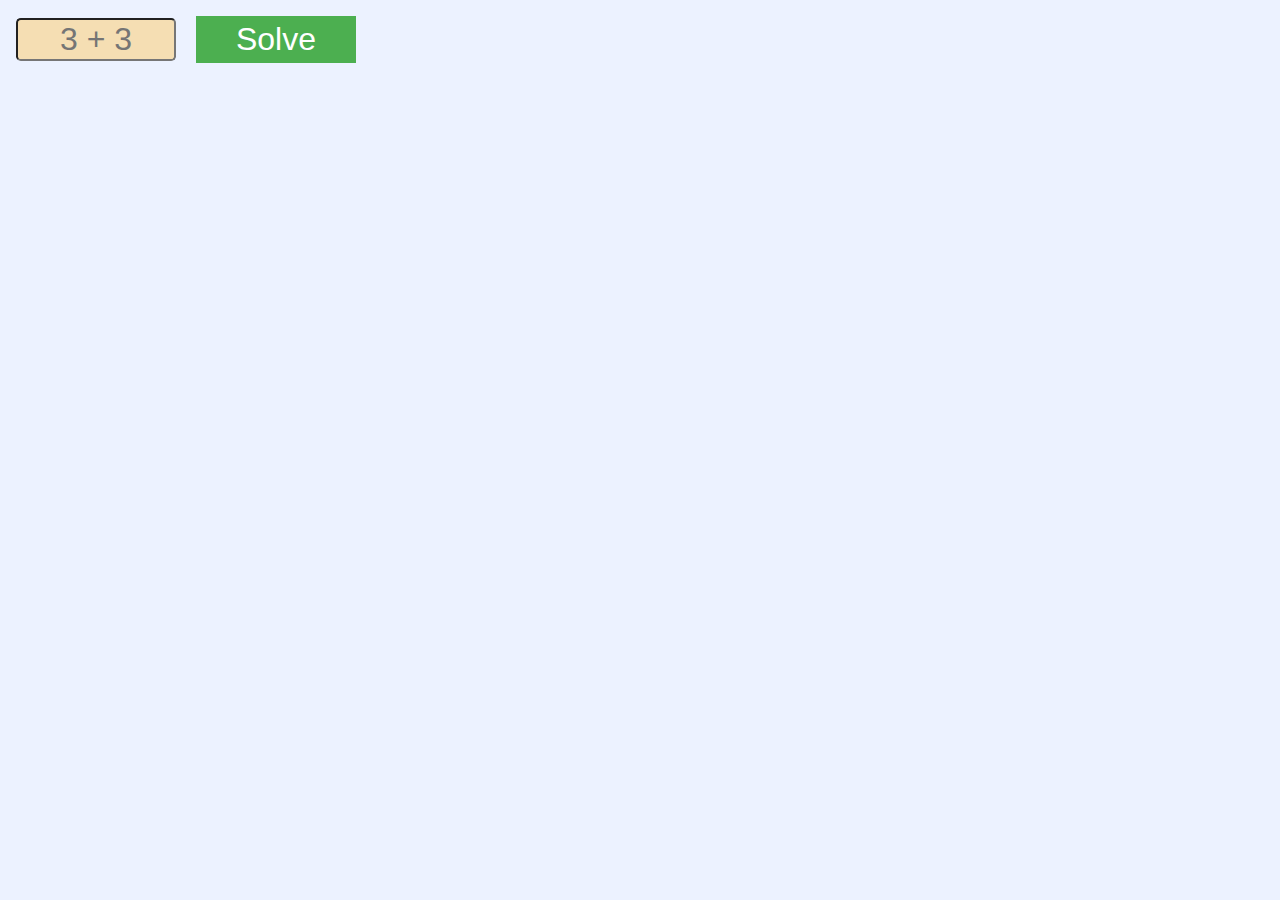
<file: Week 2 - String Calculator/index.html>
<html>
    <head>
        <link rel="stylesheet" href="index.css">
        <link href="https://fonts.googleapis.com/css2?family=Karla&display=swap" rel="stylesheet">
    </head>
    <body> 

        <div id="main-container">
            <input id="equation-field" placeholder="3 + 3" />
            <button id="solve-button">Solve</button>
            
            <h3 id="solution-display">
                <div id="equation-component"></div>
            </h3>
        </div>

        <script src="index.js"></script>
    </body>
</html>
</file>
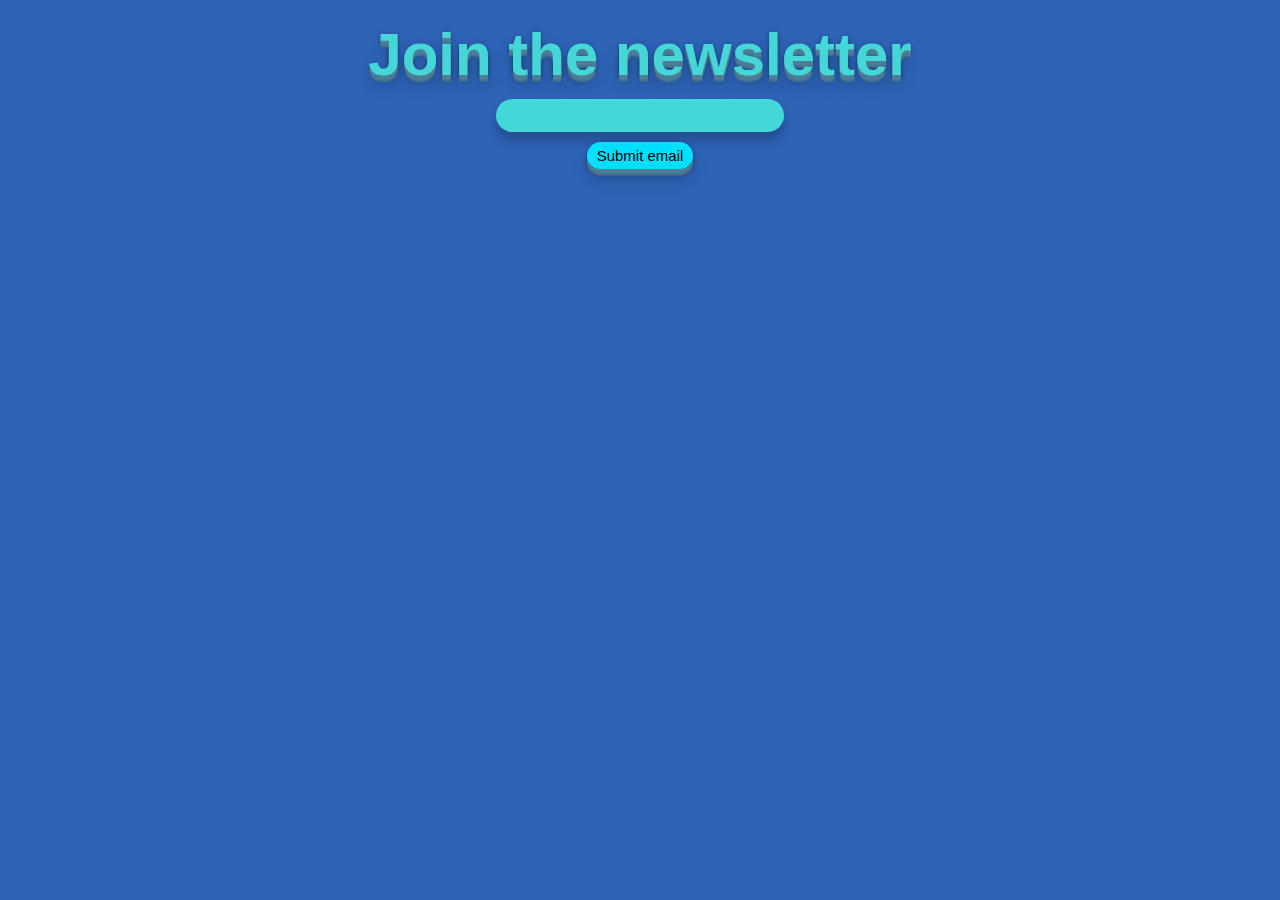
<file: Week 3 - Fix the Form/index.html>
<html>
    <head>
        <link rel="stylesheet" href="index.css">
    </head>
    <body>
        <form id="myForm">
            <h3>Join the newsletter</h3>
            <input type="text" id="email-input">
            <button>Submit email</button>
        </form>
        <script src="index.js"></script>
    </body>
</html>
</file>
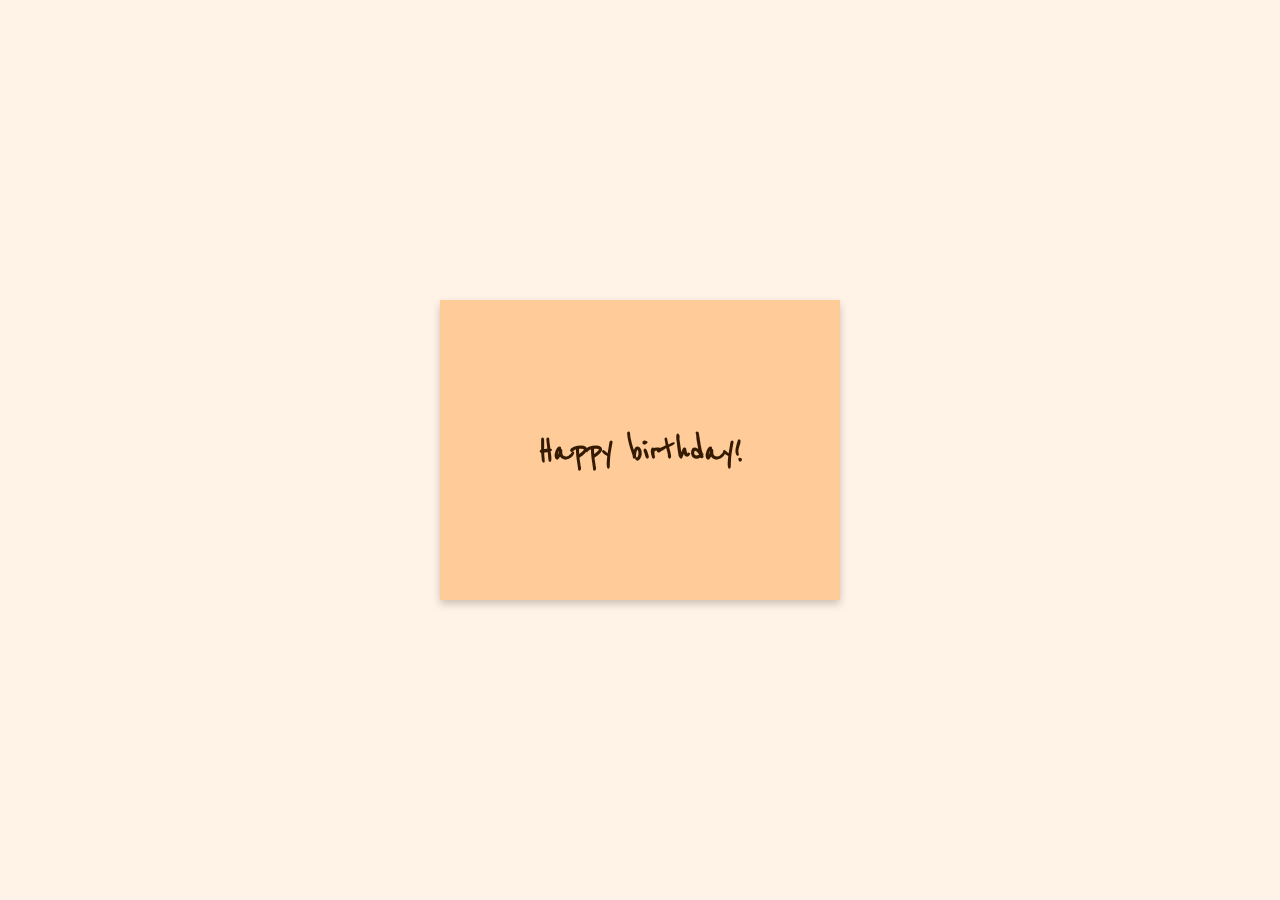
<file: Week 4 - Flip Card/index.html>
<!DOCTYPE html>

<html lang="en">
  <head>
    <meta charset="UTF-8" />
    <link rel="icon" href="favicon.ico" />
    <meta name="viewport" content="width=device-width, initial-scale=1.0" />
    <meta name="author" content="Laura Jakseboge" />
    <meta name="description" content="Card" />
    <meta
      name="keywords"
      content="Laura Jakseboge, Laura, Jakseboge, ljaks, card"
    />

    <title>Happy B-day!</title>
    <link
      rel="stylesheet"
      href="https://cdnjs.cloudflare.com/ajax/libs/font-awesome/4.7.0/css/font-awesome.min.css"
    />
    <link
      href="https://fonts.googleapis.com/css2?family=Reenie+Beanie&display=swap"
      rel="stylesheet"
    />
    <link rel="stylesheet" href="index.css" />
  </head>
  <body>
    <div class="container">
      <div class="card">
        <div class="front">
          <h1>Happy birthday!</h1>
        </div>
        <div class="back">
          <h1>2 things to remember on your birthday:</h1>
          <ul class="text">
            <li>No 1. Forget the past, you can't change it</li>
            <li>No 2. Forget the present, I didn't get you one</li>
          </ul>
          <i
            class="fa fa-gift"
            onmouseover="Play('audioID')"
            onmouseout="StopPlay('audioID')"
          >
          </i>
        </div>
      </div>
    </div>
    <audio
      id="audioID"
      src="./sound/party-blower.wav"
      preload="auto"
      type="audio/wav"
    ></audio>
    <script src="index.js"></script>
  </body>
</html>
</file>
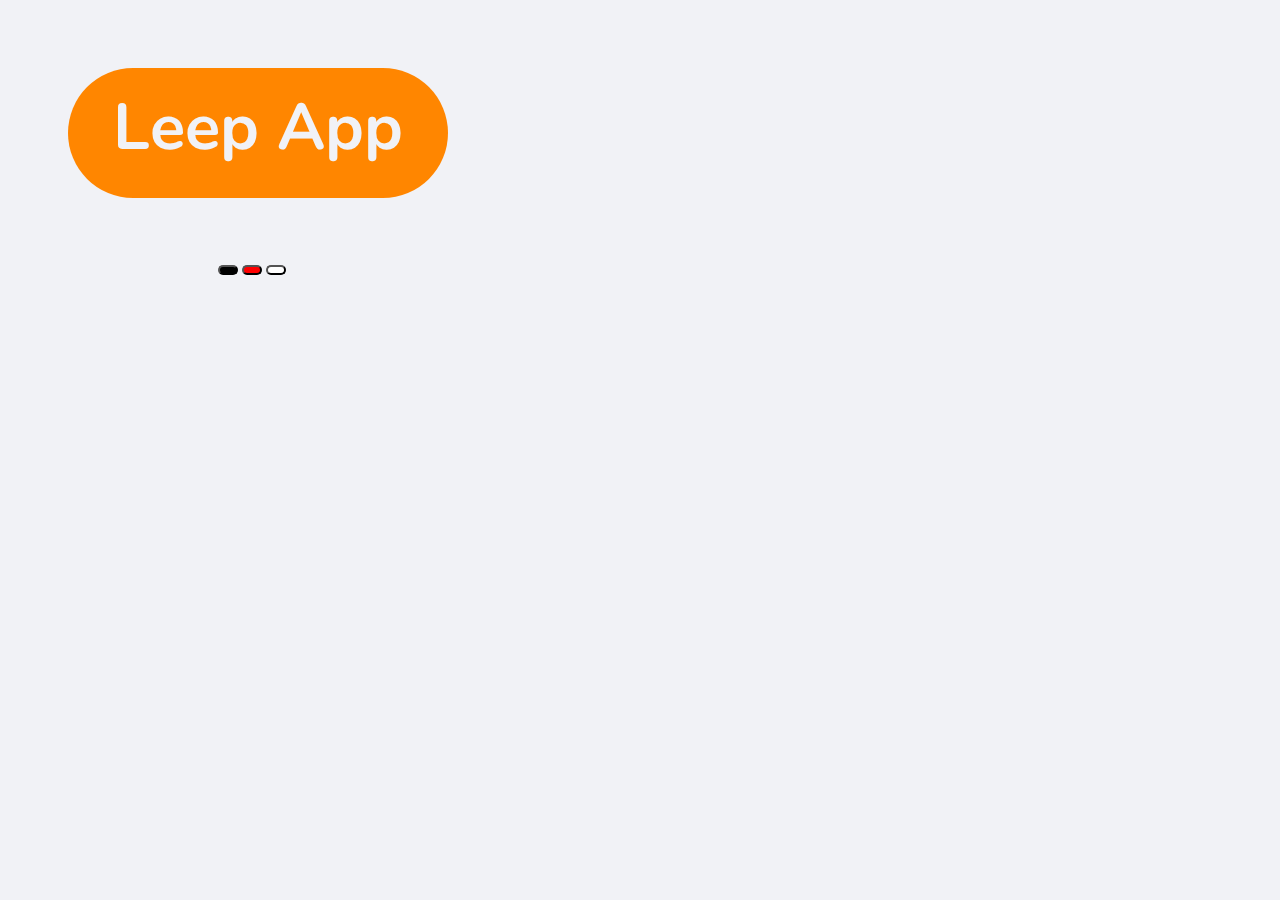
<file: Week 5 - Logo Editor/index.html>
<html>
  <head>
    <link rel="stylesheet" href="style.css" />
    <link
      href="https://fonts.googleapis.com/css2?family=Nunito:wght@900&display=swap"
      rel="stylesheet"
    />
  </head>
  <body>
    <div class="logo" id="logo">
      <h1 id="text">Leep App</h1>
    </div>
    <div class="button-container">
      <button id="button-one"></button>
      <button id="button-two"></button>
      <button id="button-three"></button>
    </div>
    <script src="index.js"></script>
  </body>
</html>
</file>
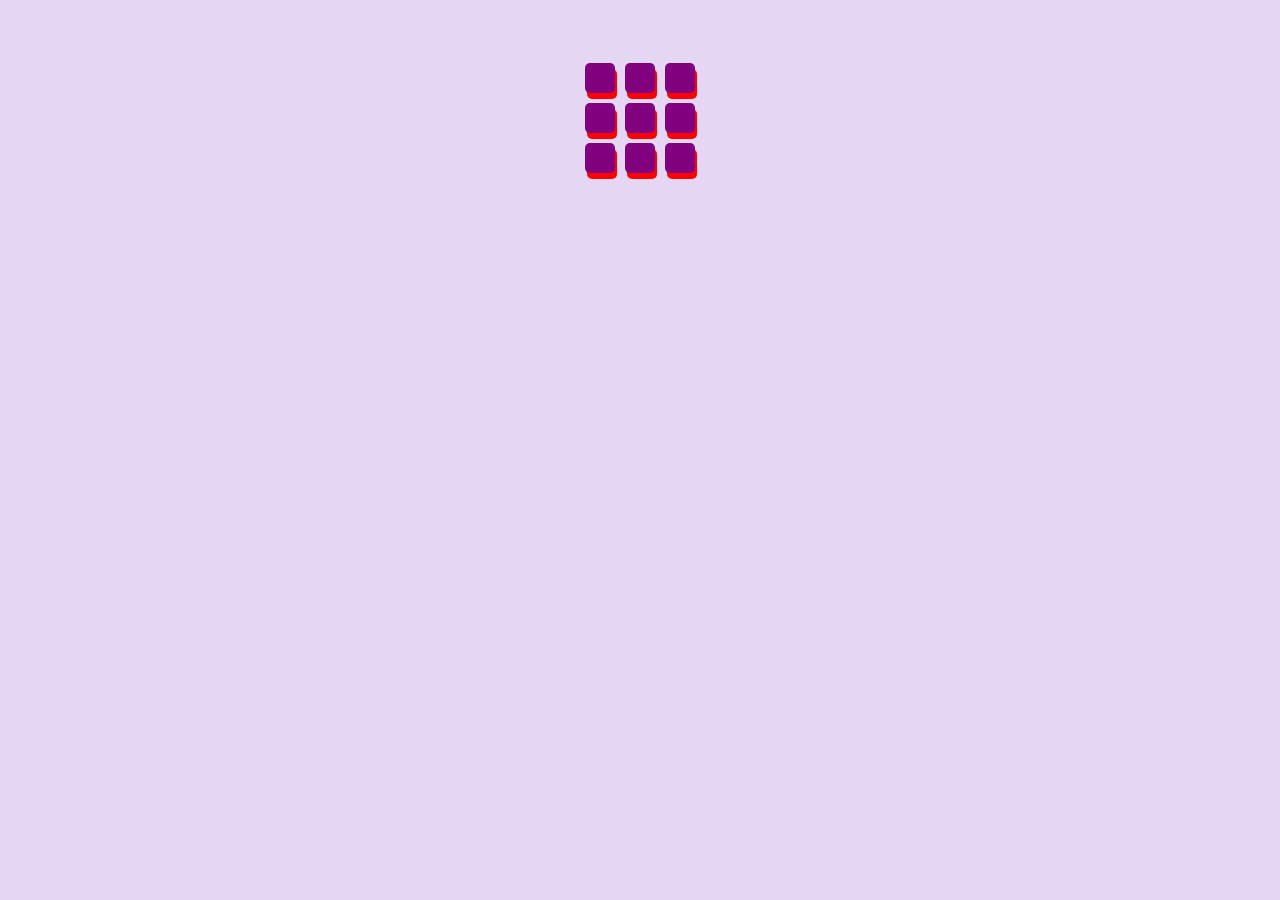
<file: Week 7 - Magic Squares/index.html>
<html>
  <head>
    <link rel="stylesheet" href="styles.css" />
  </head>
  <body>
    <div class="container">
      <div></div>
      <div></div>
      <div></div>
      <div></div>
      <div></div>
      <div></div>
      <div></div>
      <div></div>
      <div></div>
    </div>
    <script src="index.js"></script>
  </body>
</html>
</file>
<file: Week 2 - String Calculator/index.css>
html, body {
    padding: 0;
    font-family: Karla;
    background: #ECF2FF;
}

#main-container {
    /* 
        Vertically Stack 
        & Horizontally Center contents
    */
}

#equation-field {
    text-align: center;
    font-size: 2rem;
    background-color: wheat;
    outline: none;
    margin: 0.5rem;
    border-radius: 0.3rem;
    width: 10rem;
}

#solve-button {
    border: none;
    background-color: #4CAF50;
    font-size: 2rem;
    color: white;
    padding: 0.3rem 1rem;
    text-align: center;
    cursor: pointer;
    display: inline-block;
    margin: 0.5rem;
    width: 10rem;
    outline: none;
}


#solution-display {
    display: flex;
}

#solution-display > .equation-component {
    background-color: #008CBA;
    color: white;
    font-size: 2rem;
    padding: 0.1rem 1rem;
}
</file>
<file: Week 4 - Flip Card/index.css>
* {
  margin: 0;
  padding: 0;
}
:root {
  --ff: "Reenie Beanie", cursive;
  --fs-first: 40px;
  --fs-second: 30px;
  --fs-third: 20px;
  --back-c: #fff2e6;
  --card-c: #ffcc99;
  --font-c: #331a00;
  --gift-c: #ff8000;
}
html,
body {
  position: relative;
  display: flex;
  justify-content: center;
  align-items: center;
  width: 100%;
  height: 100%;
  font-family: var(--ff);
  background: var(--back-c);
}

/*
DESCRIPTION:

You challenge is to create a responsive flip card. 
The user should be able to hover or click on the card 
and it needs to flip on the other side to reveal what's on the back. 

Remember: the card needs to be responsive - as I change the size of my window, 
the card needs to adjust to the new size and look natural. 

transform-style, transform, transition, 
perspective, pseudo-classes, cursor, 
min- max- prefixes, ems and rems, 
*/

/* Write your code here 👇 */

.container {
  position: relative;
  display: flex;
  background-color: transparent;
  width: 400px;
  height: 300px;
  perspective: 1000px;
}
.card {
  position: relative;
  display: flex;
  justify-content: center;
  align-items: center;
  width: 100%;
  height: 100%;
  transform-style: preserve-3d;
  transition: transform 0.6s;
  box-shadow: 0 4px 8px 0 rgba(0, 0, 0, 0.2);
  background: var(--card-c);
  color: var(--font-c);
}
.container:hover .card {
  transform: rotateY(180deg);
}
.front .back {
  position: absolute;
  width: 100%;
  height: 100%;
}
.back {
  transform: rotateY(180deg);
  backface-visibility: hidden;
  position: absolute;
  display: flex;
  flex-direction: column;
  justify-content: center;
  text-align: center;
  top: 0;
  right: 0;
  left: 0;
  bottom: 0;
  padding: 10px;
}

.back h1 {
  font-size: var(--fs-second);
}
.back ul {
  list-style: none;
  padding: 0;
  margin: 10px;
  display: flex;
  flex-direction: column;
}
.back li {
  margin-bottom: 10px;
  font-size: var(--fs-third);
  font-weight: 600;
}
.front {
  backface-visibility: hidden;
}
.front h1 {
  font-size: var(--fs-first);
}

.fa {
  font-size: 40px;
  color: var(--gift-c);
  cursor: pointer;
  margin: 0 auto;
  width: 40px;
  transition: 0.5s all ease;
}
.fa:hover {
  color: #ff5100;
  transform: scale(1.5);
}

/*

DETAILED INSTRUCTIONS
1. Choose the required pseudo-class
2. Figure out how to flip a card on the required event
3. Make it responsive!

*/
/* 

Hint 1:
There is :hover pseudo-class that applies styles when the mouse is hovered over it. 

Like this:
.card:hover {
     background: #fafafa
}

Hint 2:
Found transform css property, but only the back of the card is shown? 
This is because .back element is rendered after .front, so it gets covered,
use "backface-visibility: hidden;" to hide the back of the card.

Hint 3: 
You got the card flipped, but the wording is mirrored? Try researching 
"transform-style" property

*/
</file>
<file: Week 5 - Logo Editor/style.css>
body {
    background-color: #F1F2F6;
    display: flex;
    flex-direction: column;
}

.logo {
    width: 300px;
    height: 50px;
    background-color: #FF8600;
    border-radius: 100px;
    margin: 60px;
    display: flex;
    flex-direction: column;
    padding: 40px;
}

#text {
    margin-top: 20px;
    color: #F1F2F6;
    font-family: 'Nunito', sans-serif;
    font-size: 65px;
    align-self: center;
    line-height: 0;
}

.button-container {
    width: 300px;
    margin-left: 210px;
}

#button-one {
    background-color: black;
    height: 10px;
    width: 20px;
    border-radius: 5px;
}

#button-two {
    background-color: red;
    height: 10px;
    width: 20px;
    border-radius: 5px;
}

#button-three {
    background-color: white;
    height: 10px;
    width: 20px;
    border-radius: 5px;
}
</file>
<file: Week 7 - Magic Squares/styles.css>
body {
  background-color: #e5d6f3;
  display: flex;
  justify-content: center;
}

.container {
  margin-top: 50px;
  width: 120px;
  height: 120px;
  display: flex;
  flex-wrap: wrap;
}

.container div {
  width: 30px;
  height: 30px;
  background-color: purple;
  margin: 5px;
  border-radius: 5px;
  box-shadow: 2px 6px red;
}
</file>
<file: Week 3 - Fix the Form/index.css>
/*

PART 1:

You've been ordered to improve your company's newsletter form. 
You can design it however you want, but the manager wants the button to
animate both on the :hover and the :active state.

1. Redesign the page (e.g. colors, positions, sizing, spacing)
2. Improve the button's hover effect
3. Improve thee button's click effect

SKILLS:
color, background, margin, padding, border-radius, 
CSS pseudo selectors (:active, :hover), transform
*/

body {
  margin: 0;
  background: #2d62b4;
  font-family: -apple-system, BlinkMacSystemFont, "Segoe UI", Roboto, Oxygen,
    Ubuntu, Cantarell, "Open Sans", "Helvetica Neue", sans-serif;
}

form {
  display: flex;
  flex-direction: column;
  align-items: center;
}

h3 {
  color: #45d6d8;
  margin-top: 20px;
  margin-bottom: 0;
  font-size: 60px;
  font-weight: 900;
  text-decoration: white;
  text-shadow: 0px 1px 0 rgba(80, 128, 150, 0.5),
    0px 2px 0 rgba(80, 128, 150, 0.5), 0px 3px 0 rgba(80, 128, 150, 0.5),
    0px 4px 0 rgba(80, 128, 150, 0.5), 0px 5px 0 rgba(80, 128, 150, 0.5),
    0px 6px 0 rgba(80, 128, 150, 0.5), 0px 7px 0 rgba(80, 128, 150, 0.5),
    0px 7px 1px rgba(0, 0, 0, 0.1), 0px 0px 5px rgba(0, 0, 0, 0.1),
    0px 1px 3px rgba(0, 0, 0, 0.1), 0px 3px 3px rgba(0, 0, 0, 0.1),
    0px 5px 5px rgba(0, 0, 0, 0.1), 0px 10px 10px rgba(0, 0, 0, 0.1),
    0px 10px 20px rgba(0, 0, 0, 0.1);
}

input {
  border-radius: 50px;
  width: auto;
  margin: 10px 5px;
  padding: 5px 10px;
  font-size: 20px;
  font-weight: 700;
  border: 0 none;
  outline: none;
  background-color: #45d6d8;
  color: white;
  box-shadow: 0px 7px 10px rgba(0, 0, 0, 0.1), 0px 10px 10px rgba(0, 0, 0, 0.1);
}

button {
  display: block;
  border-radius: 50px;
  border: 0 none;
  outline: none;
  padding: 5px 10px;
  font-size: 15px;
  font-weight: 500;
  font-family: inherit;
  color: black;
  background-color: #00dfff;
  box-shadow: 0px 1px 0 rgba(80, 128, 150, 0.5),
    0px 2px 0 rgba(80, 128, 150, 0.5), 0px 3px 0 rgba(80, 128, 150, 0.5),
    0px 4px 0 rgba(80, 128, 150, 0.5), 0px 5px 0 rgba(80, 128, 150, 0.5),
    0px 6px 0 rgba(80, 128, 150, 0.5), 0px 7px 0 rgba(80, 128, 150, 0.5),
    0px 7px 1px rgba(0, 0, 0, 0.1), 0px 0px 5px rgba(0, 0, 0, 0.1),
    0px 1px 3px rgba(0, 0, 0, 0.1), 0px 3px 3px rgba(0, 0, 0, 0.1),
    0px 5px 5px rgba(0, 0, 0, 0.1), 0px 10px 10px rgba(0, 0, 0, 0.1),
    0px 10px 20px rgba(0, 0, 0, 0.1);
  transition: all 0.3s ease 0s;
}

button:hover {
  background-color: #a6ebff;
  box-shadow: 0px 1px 0 rgba(80, 128, 150, 0.5),
    0px 2px 0 rgba(80, 128, 150, 0.5), 0px 3px 0 rgba(80, 128, 150, 0.5),
    0px 4px 0 rgba(80, 128, 150, 0.5), 0px 5px 0 rgba(80, 128, 150, 0.5),
    0px 6px 0 rgba(80, 128, 150, 0.5), 0px 7px 0 rgba(80, 128, 150, 0.5);
  color: white;
}

button:active {
  transform: translateY(7px);
  color: #0a556b;
  text-shadow: 0 1px 0 rgba(0, 0, 0, 0.1), 0 2px 0 rgba(0, 0, 0, 0.1);
  outline-style: none;
  box-shadow: 0px 1px 0 rgba(80, 128, 150, 0.5),
    0px 2px 0 rgba(80, 128, 150, 0.5);
}
</file>
